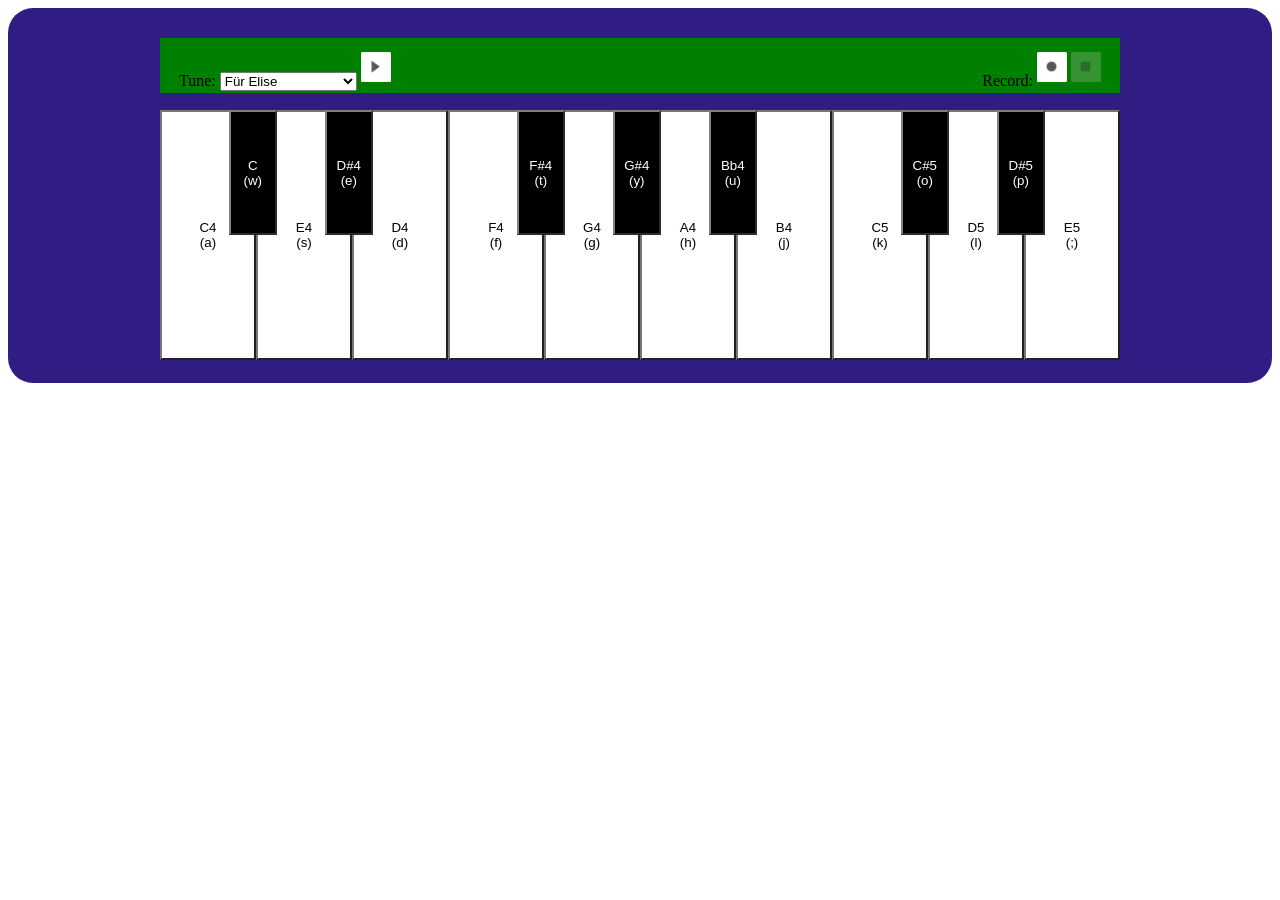
<file: index.html>
<!DOCTYPE html>
<html>
    <head>
        <title>PIANO</title>
        <meta name="viewport" content="width=device-width, initial-scale=1, minimum-scale=1">
        <meta charset="UTF-8">
        <link rel="stylesheet" href="style.css">
    </head>
    <body>
        <div class="error">
            <img id= "optional" src="public/oops.jpg" alt="error image">
            <p class="errtxt"></p>
        </div>

        <div class="piano">
            <ul>
                <li class="tune">
                    <label for="song">Tune: </label>
                    <select name="song" id="song">
                        <option value="Fur Elise">Für Elise</option>
                        <option value="Fur Elise">The Godfather</option>
                        <option value="Seven nation army">Seven Nation Army</option>
                    </select>
                    <button class="menubar"><img src="public/play.png" alt="play button"></button>
                </li>
                <li class="record">Record: 
                    <button class="menubar"><img src="public/record.png" alt="record button"></button>
                    <button class="menubar" disabled><img src="public/stop.png" alt="stop button"></button>
                </li>
              </ul> 

            <div class="b_butt">
                <button class="blackC">C<br>(w)</button>
                <button class="blackD">D#4<br>(e)</button>
                <button class="blackF">F#4<br>(t)</button>
                <button class="blackG">G#4<br>(y)</button>
                <button class="blackBb">Bb4<br>(u)</button>
                <button class="blackC5">C#5<br>(o)</button>
                <button class="blackD5">D#5<br>(p)</button>
            </div>

            <div class="w_butt">
                <button class="white">C4<br>(a)</button>
                <button class="white">E4<br>(s)</button>
                <button class="white">D4<br>(d)</button>
                <button class="white">F4<br>(f)</button>
                <button class="white">G4<br>(g)</button>
                <button class="white">A4<br>(h)</button>
                <button class="white">B4<br>(j)</button>
                <button class="white">C5<br>(k)</button>
                <button class="white">D5<br>(l)</button>
                <button class="white">E5<br>(;)</button>
            </div>
        </div>
    </body>
</html>
</file>
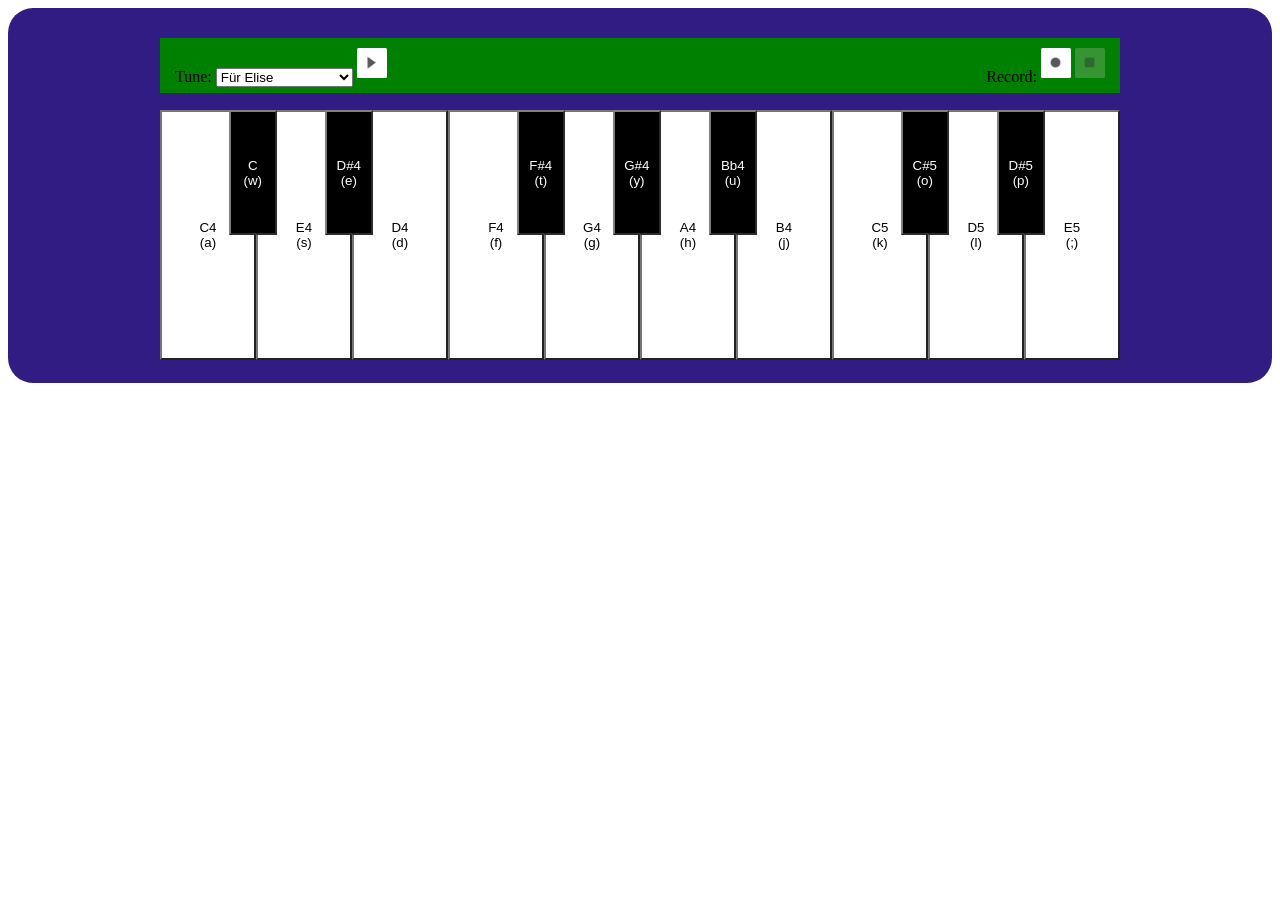
<file: project_starter/index.html>
<!DOCTYPE html>
<html>
    <head>
        <title>PIANO</title>
        <link rel="stylesheet" href="style.css">
    </head>
    <body>
        <div class="error">
            <img id= "optional" src="public/oops.jpg" alt="">
            <p class="errtxt"></p>
        </div>

        <div class="piano">
            <ul>
                <li class="tune">
                    <label for="song">Tune: </label>
                    <select name="song" id="song">
                        <option value="Fur Elise">Für Elise</option>
                        <option value="Fur Elise">The Godfather</option>
                        <option value="Seven nation army">Seven Nation Army</option>
                    </select>
                    <button class="menubar"><img src="public/play.png" alt=""></button>
                </li>
                <li class="record">Record: 
                    <button class="menubar"><img src="public/record.png" alt=""></button>
                    <button class="menubar" disabled><img src="public/stop.png" alt=""></button>
                </li>
              </ul> 

            <div class="b_butt">
                <button class="blackC">C<br>(w)</button>
                <button class="blackD">D#4<br>(e)</button>
                <button class="blackF">F#4<br>(t)</button>
                <button class="blackG">G#4<br>(y)</button>
                <button class="blackBb">Bb4<br>(u)</button>
                <button class="blackC5">C#5<br>(o)</button>
                <button class="blackD5">D#5<br>(p)</button>
            </div>

            <div class="w_butt">
                <button class="white">C4<br>(a)</button>
                <button class="white">E4<br>(s)</button>
                <button class="white">D4<br>(d)</button>
                <button class="white">F4<br>(f)</button>
                <button class="white">G4<br>(g)</button>
                <button class="white">A4<br>(h)</button>
                <button class="white">B4<br>(j)</button>
                <button class="white">C5<br>(k)</button>
                <button class="white">D5<br>(l)</button>
                <button class="white">E5<br>(;)</button>
            </div>
        </div>
    </body>
</html>
</file>
<file: style.css>
@media screen and (min-width:600px){
    .error{display: none;}

    .piano {
        display: flex;
        margin: auto;
        justify-content: center;
        border-radius: 25px;
        height: 375px;
        background-color: #301c82;
    }

    .piano ul {
        position: absolute;
        display: flex;
        z-index: 2;
        flex-direction: row;
        justify-content: space-between;
        background-color: #008000;
        padding: 0px;
        width: 75%;
        height: 55px;
        margin-top: 30px;
    }

    .piano li {
        display: table-cell;
        vertical-align: middle;
        margin: 19px;
    }

    .menubar {
        background-color: white;
        border-radius: 5%;
        border: 0px;
        height: 30px;
        width: 30px;
        transform: translateY(-5px);
    }

    .menubar:active {
        background-color: #808080;
    }

    .menubar:disabled {
        background-color: #6fa867;
        opacity: 50%;
    }

    .piano img {
        position: absolute;
        width: 13px;
        height: 13px;
        transform: translate(-7px,-7px);
    }

    .w_butt{
        position: absolute;
        top: 110px;
        height: 250px;
        width: 75%;
        display: grid;
        grid-template-columns: repeat(10,1fr);
    }

    .w_butt button {
        width: 100%;
        background-color: #ffffff;
        border-color: #767676;
    }

    .white:active {
        background-color: #808080;
    }

    .b_butt{
        z-index: 1;
        position: absolute;
        margin-left: 7%;
        top: 110px;
        height: 125px;
        width: 75%;
        display: grid;
        grid-template-columns: repeat(10,1fr);
        justify-items: center;
        pointer-events: none;
    }

    .b_butt button {
        width: 50%;
        text-align: center;
        padding: 0;
        background-color: #000000;
        color: white;
        border-color: grey;
        pointer-events: auto;
    }

    .b_butt button:active {
        background-color: #808080;
    }

    .b_butt button.blackC {grid-column: 1;}
    .b_butt button.blackD {grid-column: 2;}
    .b_butt button.blackF {grid-column: 4;}
    .b_butt button.blackG {grid-column: 5;}
    .b_butt button.blackBb {grid-column: 6;}
    .b_butt button.blackC5 {grid-column: 8;}
    .b_butt button.blackD5 {grid-column: 9;}
}

@media screen and (max-width:599px){
    .error {
        display: flex;
        flex-wrap: wrap;
        align-items: center;
        justify-content: center;
    }

    img {
        width: 450px;
        height: auto;
    }
    .errtxt::after {
        content: "This website requires at least 600px screen width.";
    }
    .piano {display: none;}
}


@media print {

    @page {
        size: A4; 
        margin: 0; 
    }

    .error{display: none;}

    .menubar {
        background-color: white;
        border-radius: 10%;
        height: 30px;
        width: 30px;
        transform: translateY(-5px);
    }

    .menubar:disabled {
        background-color: white;
        opacity: 50%;
    }

    .piano {
        display: flex;
        margin: auto;
        justify-content: center;
        border-radius: 25px;
        height: 375px;
        width: 1000px;
    }

    .piano ul {
        position: absolute;
        display: flex;
        z-index: 2;
        flex-direction: row;
        justify-content: space-between;
        padding: 0px;
        width: 75%;
        height: 55px;
        margin-top: 30px;
    }

    .piano li {
        display: table-cell;
        vertical-align: middle;
        margin: 19px;
    }

    .piano img {
        position: absolute;
        width: 13px;
        height: 13px;
        transform: translate(-7px,-7px);
    }

    .w_butt{
        position: absolute;
        top: 110px;
        height: 250px;
        width: 75%;
        display: grid;
        grid-template-columns: repeat(10,1fr);
    }

    .w_butt button {
        width: 100%;
        background-color: white;
        border-color: black;
    }

    .white:active {
        background-color: grey;
    }

    .b_butt{
        z-index: 1;
        position: absolute;
        margin-left: 7%;
        top: 110px;
        height: 125px;
        width: 75%;
        display: grid;
        grid-template-columns: repeat(10,1fr);
        justify-items: center;
    }

    .b_butt button {
        width: 50%;
        text-align: center;
        padding: 0;
        background-color: black;
        color: white;
        border-color: grey;
    }

    .b_butt button.blackC {grid-column: 1;}
    .b_butt button.blackD {grid-column: 2;}
    .b_butt button.blackF {grid-column: 4;}
    .b_butt button.blackG {grid-column: 5;}
    .b_butt button.blackBb {grid-column: 6;}
    .b_butt button.blackC5 {grid-column: 8;}
    .b_butt button.blackD5 {grid-column: 9;}
}
</file>
<file: project_starter/style.css>
@media screen and (min-width:600px){
    .error{display: none;}



    .piano {
        display: flex;
        margin: auto;
        justify-content: center;
        border-radius: 25px;
        height: 375px;
        background-color: #301c82;
    }

    .piano ul {
        position: absolute;
        display: flex;
        z-index: 2;
        flex-direction: row;
        justify-content: space-between;
        background-color: #008000;
        padding: 0px;
        width: 75%;
        height: 55px;
        margin-top: 30px;
    }

    .piano li {
        display: table-cell;
        vertical-align: middle;
        margin: 15px;
    }

    .menubar {
        background-color: white;
        border-radius: 5%;
        border: 0px;
        height: 30px;
        width: 30px;
        transform: translateY(-5px);
    }

    .menubar:disabled {
        background-color: #6fa867;
        opacity: 50%;
    }

    .piano img {
        position: absolute;
        width: 13px;
        height: 13px;
        transform: translate(-7px,-7px);
    }

    .w_butt{
        position: absolute;
        top: 110px;
        height: 250px;
        width: 75%;
        display: grid;
        grid-template-columns: repeat(10,1fr);
    }

    .w_butt button {
        width: 100%;
        background-color: #ffffff;
        border-color: #767676;
    }

    .white:active {
        background-color: grey;
    }

    .b_butt{
        z-index: 1;
        position: absolute;
        margin-left: 7%;
        top: 110px;
        height: 125px;
        width: 75%;
        display: grid;
        grid-template-columns: repeat(10,1fr);
        justify-items: center;
    }

    .b_butt button {
        width: 50%;
        text-align: center;
        padding: 0;
        background-color: #000000;
        color: white;
        border-color: grey;
    }

    .b_butt button.blackC {grid-column: 1;}
    .b_butt button.blackD {grid-column: 2;}
    .b_butt button.blackF {grid-column: 4;}
    .b_butt button.blackG {grid-column: 5;}
    .b_butt button.blackBb {grid-column: 6;}
    .b_butt button.blackC5 {grid-column: 8;}
    .b_butt button.blackD5 {grid-column: 9;}
}

@media screen and (max-width:599px){
    .error {
        display: flex;
        flex-wrap: wrap;
        align-items: center;
        justify-content: center;
    }

    img {
        width: 450px;
        height: auto;
    }
    .errtxt::after {
        content: "This website requires at least 600px screen width.";
    }
    .piano {display: none;}
}


@media print {

    @page {
        size: A4; 
        margin: 0; 
    }

    .error{display: none;}

    .piano ul {
        position: absolute;
        display: flex;
        z-index: 2;
        flex-direction: row;
        justify-content: space-between;
        padding: 0px;
        width: 75%;
        height: 55px;
        margin-top: 30px;
    }

    .piano li {
        display: table-cell;
        vertical-align: middle;
        margin: 15px;
    }

    .menubar {
        background-color: white;
        border-radius: 10%;
        height: 30px;
        width: 30px;
        transform: translateY(-5px);
    }

    .menubar:disabled {
        background-color: grey;
        opacity: 50%;
    }
    .piano img {
        position: absolute;
        width: 13px;
        height: 13px;
        transform: translate(-7px,-7px);
    }

    .piano {
        display: flex;
        margin: auto;
        justify-content: center;
        border-radius: 25px;
        height: 375px;
    }
    .w_butt{
        position: absolute;
        top: 110px;
        height: 250px;
        width: 75%;
        display: grid;
        grid-template-columns: repeat(10,1fr);
    }

    .w_butt button {
        width: 100%;
        background-color: white;
        border-color: black;
    }

    .white:active {
        background-color: grey;
    }

    .b_butt{
        z-index: 1;
        position: absolute;
        margin-left: 7%;
        top: 110px;
        height: 125px;
        width: 75%;
        display: grid;
        grid-template-columns: repeat(10,1fr);
        justify-items: center;
    }

    .b_butt button {
        width: 50%;
        text-align: center;
        padding: 0;
        background-color: black;
        color: white;
        border-color: grey;
    }

    .b_butt button.blackC {
        grid-column: 1;
    }
    .b_butt button.blackD {
        grid-column: 2;
    }
    .b_butt button.blackF {
        grid-column: 4;
    }
    .b_butt button.blackG {
        grid-column: 5;
    }
    .b_butt button.blackBb {
        grid-column: 6;
    }
    .b_butt button.blackC5 {
        grid-column: 8;
    }
    .b_butt button.blackD5 {
        grid-column: 9;
    }
}
</file>
